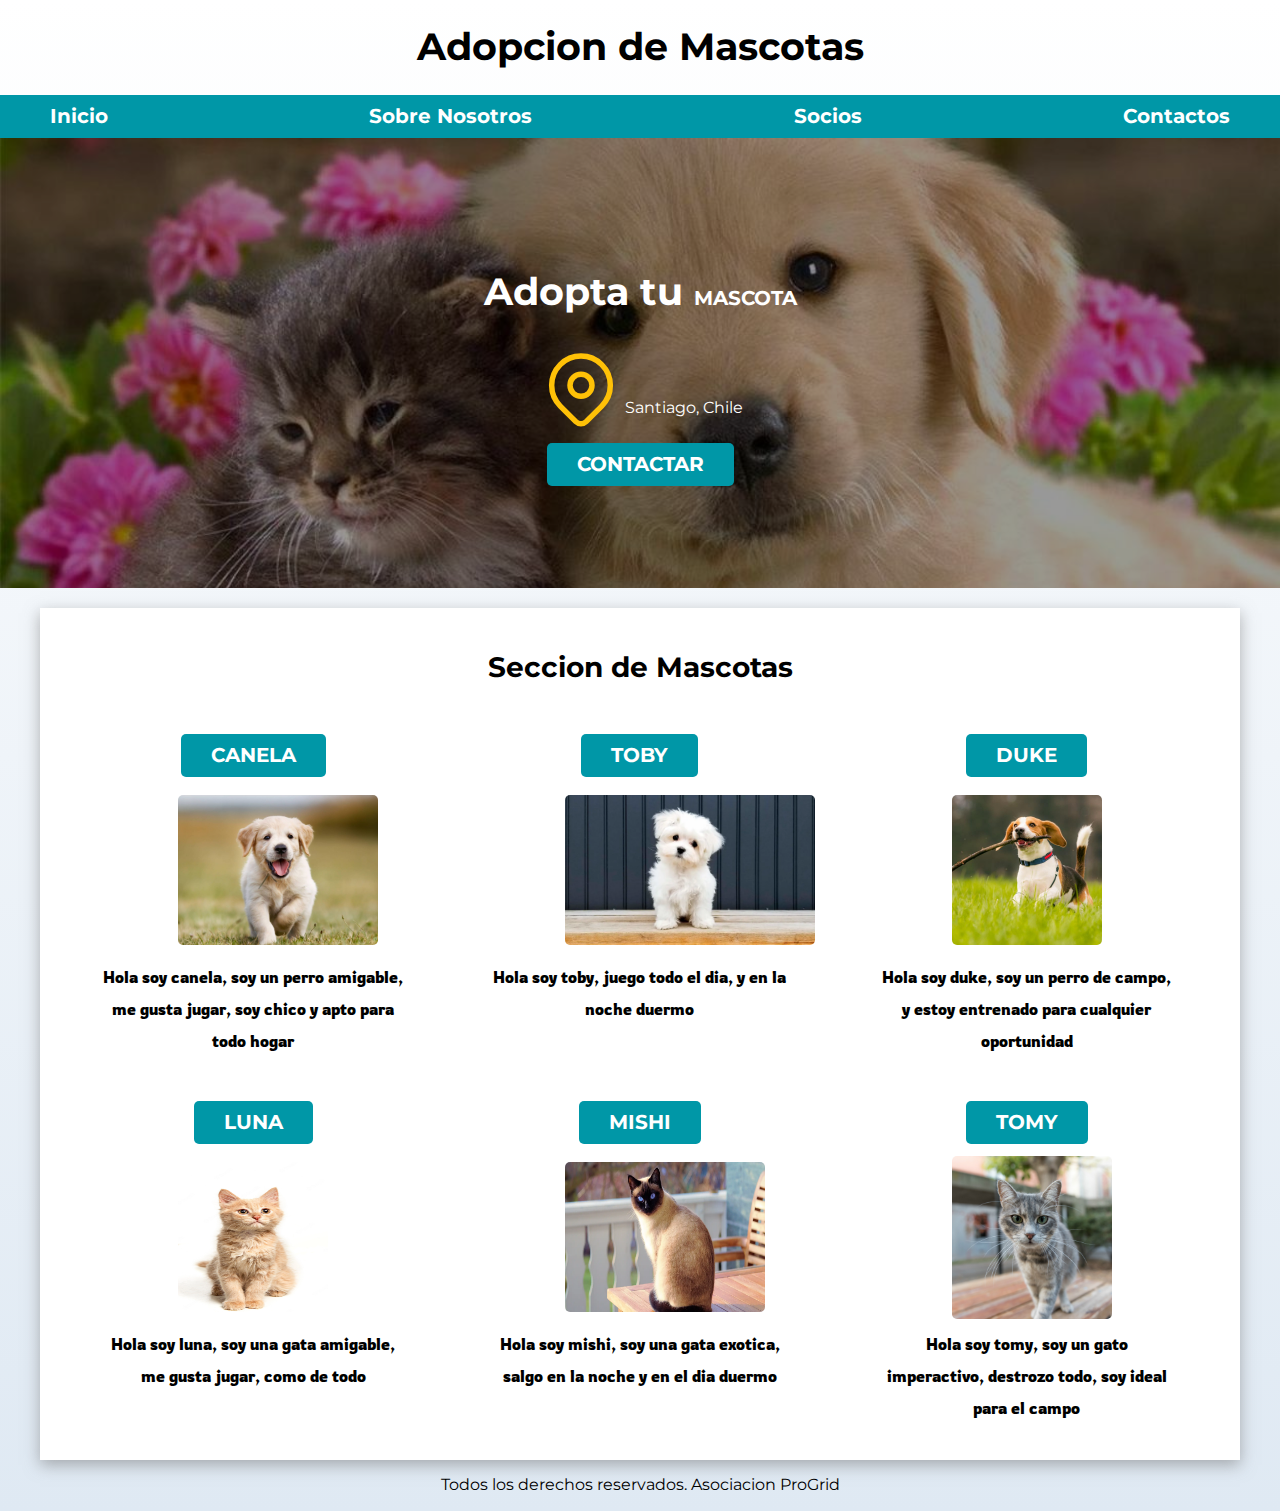
<file: index.html>
<!DOCTYPE html>
<html lang="en">
<head>
    <meta charset="UTF-8">
    <meta http-equiv="X-UA-Compatible" content="IE=edge">
    <meta name="viewport" content="width=device-width, initial-scale=1.0">
    <link rel="stylesheet" href="css/normalize.css">
    <link rel="preconnect" href="https://fonts.googleapis.com"><link rel="preconnect" href="https://fonts.gstatic.com" crossorigin><link href="https://fonts.googleapis.com/css2?family=Montserrat:wght@400;700&display=swap" rel="stylesheet">
    <link rel="preconnect" href="https://fonts.googleapis.com"><link rel="preconnect" href="https://fonts.gstatic.com" crossorigin><link href="https://fonts.googleapis.com/css2?family=Rowdies&display=swap" rel="stylesheet">
    <link rel="stylesheet" href="css/style.css">
    <title>Inicio</title>
</head>

<body>

    <header>
        <h1 class="titulo">Adopcion de Mascotas</h1>
    </header>
    <div class="nav-bg">
        <nav class="nav-first container">
            <a href="index.html">Inicio</a>
            <a href="#">Sobre Nosotros</a>
            <a href="#">Socios</a>
            <a href="contacto.html">Contactos</a>
        </nav>
    </div>

    <section class="hero">
        <div class="contents-hero">
            <h2 class="titulo">Adopta tu <span>MASCOTA</span></h2>
            <div class="ubication">
                <svg xmlns="http://www.w3.org/2000/svg" class="icon icon-tabler icon-tabler-map-pin" width="88" height="88" viewBox="0 0 24 24" stroke-width="1.5" stroke="#ffc107" fill="none" stroke-linecap="round" stroke-linejoin="round">
                    <path stroke="none" d="M0 0h24v24H0z" fill="none"/>
                    <circle cx="12" cy="11" r="3" />
                    <path d="M17.657 16.657l-4.243 4.243a2 2 0 0 1 -2.827 0l-4.244 -4.243a8 8 0 1 1 11.314 0z" />
                </svg>
                <p>Santiago, Chile</p>
            </div>
            <a class="bottom" href="https://wa.me/+56930225709">Contactar</a>
        </div>
    </section>

    <main class="container shade">
        <h2>Seccion de Mascotas</h2>
        <div class="services">
            <section class="service">
                <h3>
                    <div class="bottom">
                        <a class="link" href="canela.html">CANELA</a> 
                    </div>
                    
                    </h3>
                <div class="icons">
                    <img src="img/canela.jpg" alt="imagen" width="200px">
                </div>
                <p>Hola soy canela, soy un perro amigable,
                    me gusta jugar, soy chico y apto para todo hogar</p>
            </section>

            <section class="service">
                <h3>
                    <div  class="bottom">
                        <a class="link" href="toby.html">TOBY</a> 
                    </div>
                </h3>
                 <div class="icons">
                    <img src="img/toby.webp" alt="imagen" width="250px">
                </div>
                <p>Hola soy toby, juego todo el dia,
                    y en la noche duermo </p>
            </section>

            <section class="service">
                <h3>
                    <div class="bottom">
                       <a class="link" href="duke.html">DUKE</a> 
                    </div>
                </h3>
                <div class="icons">
                    <img src="img/duke.jpg" alt="imagen" width="150px">
                </div>
                <p>Hola soy duke, soy un perro de campo,
                    y estoy entrenado para cualquier oportunidad</p>
            </section>

            <section class="service">
                <h3>
                    <div class="bottom">
                       <a class="link" href="luna.html">LUNA</a> 
                    </div>
                </h3>
                <div class="icons">
                    <img src="img/luna.webp" alt="imagen" width="150px" height="150px">
                </div>
                <p>Hola soy luna, soy una gata amigable, 
                    me gusta jugar, como de todo</p>
            </section>

            <section class="service">
                <h3>
                    <div class="bottom">
                       <a class="link" href="mishi.html">MISHI</a> 
                    </div>
                </h3>
                <div class="icons">
                    <img src="img/mishi.webp" alt="imagen" width="200px" height="150px">
                </div>
                <p>Hola soy mishi, soy una gata exotica,
                    salgo en la noche y en el dia duermo</p>
            </section>

            <section class="service">
                <h3>
                    <div class="bottom">
                       <a class="link" href="tomy.html">TOMY</a> 
                    </div>
                </h3>
                <div class="icons">
                    <img src="img/tomy.jpg" alt="imagen" width="160px">
                </div>
                <p>Hola soy tomy, soy un gato imperactivo,
                    destrozo todo, soy ideal para el campo</p>
            </section>
        </div> <!--service--> 
    </main>

    <footer class="footer">
        <p>Todos los derechos reservados. Asociacion ProGrid</p>
    </footer>
</body>
</html>
</file>
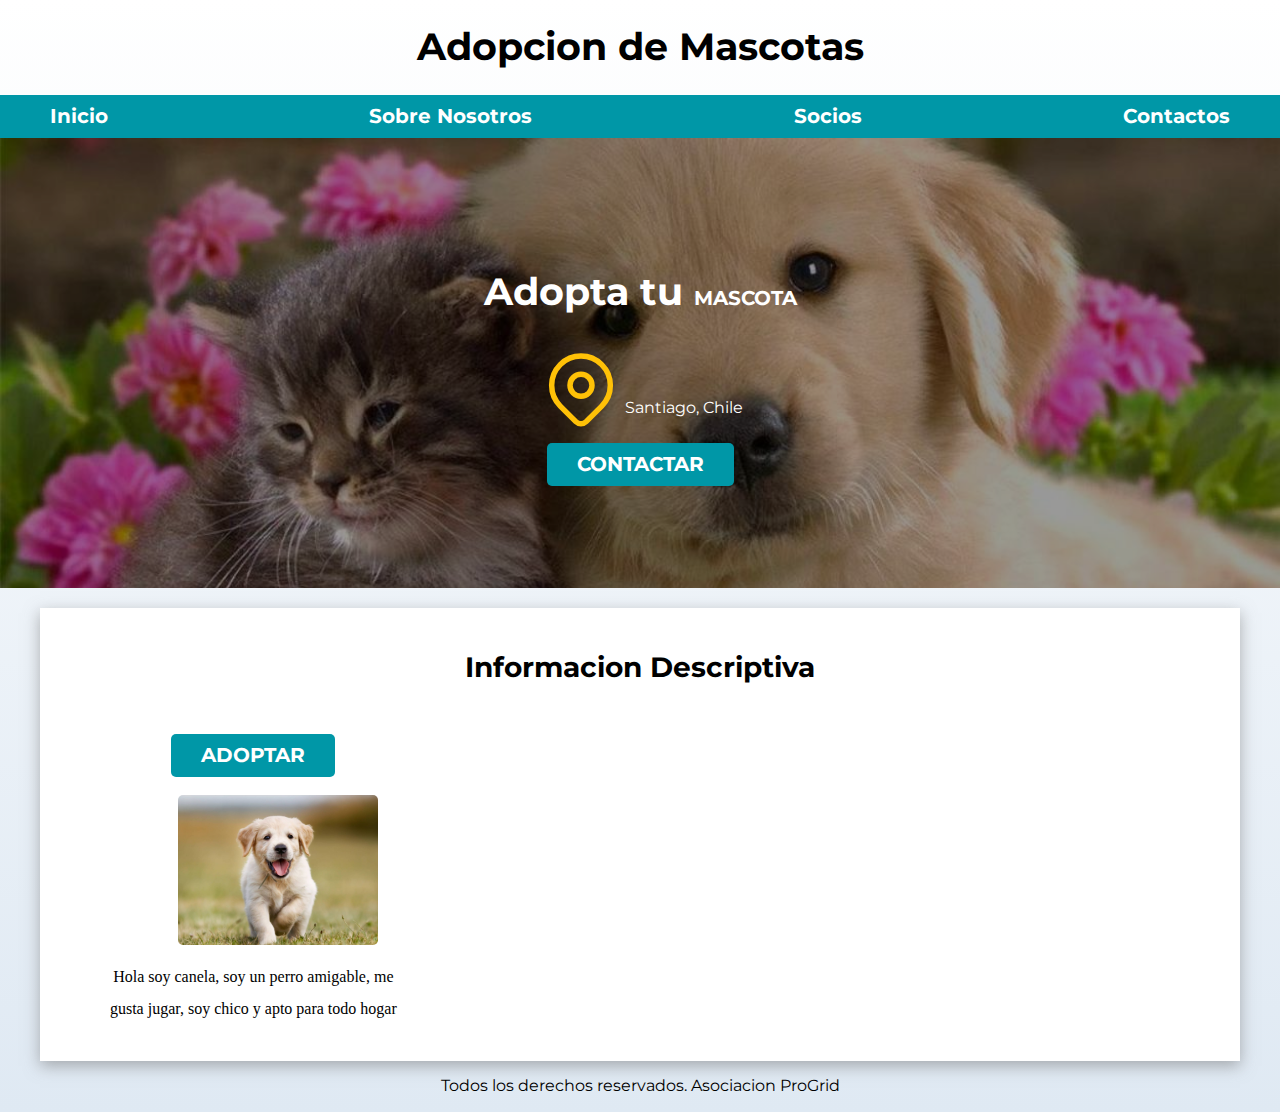
<file: canela.html>
<!DOCTYPE html>
<html lang="en">
<head>
    <meta charset="UTF-8">
    <meta http-equiv="X-UA-Compatible" content="IE=edge">
    <meta name="viewport" content="width=device-width, initial-scale=1.0">
    <link rel="stylesheet" href="css/normalize.css">
    <link rel="preconnect" href="https://fonts.googleapis.com"><link rel="preconnect" href="https://fonts.gstatic.com" crossorigin><link href="https://fonts.googleapis.com/css2?family=Montserrat:wght@400;700&display=swap" rel="stylesheet">
    <link rel="stylesheet" href="css/style.css">
    <title>Inicio</title>
</head>

<body>

    <header>
        <h1 class="titulo">Adopcion de Mascotas</h1>
    </header>
    <div class="nav-bg">
        <nav class="nav-first container">
            <a href="index.html">Inicio</a>
            <a href="#">Sobre Nosotros</a>
            <a href="#">Socios</a>
            <a href="contacto.html">Contactos</a>
        </nav>
    </div>

    <section class="hero">
        <div class="contents-hero">
            <h2 class="titulo">Adopta tu <span>MASCOTA</span></h2>
            <div class="ubication">
                <svg xmlns="http://www.w3.org/2000/svg" class="icon icon-tabler icon-tabler-map-pin" width="88" height="88" viewBox="0 0 24 24" stroke-width="1.5" stroke="#ffc107" fill="none" stroke-linecap="round" stroke-linejoin="round">
                    <path stroke="none" d="M0 0h24v24H0z" fill="none"/>
                    <circle cx="12" cy="11" r="3" />
                    <path d="M17.657 16.657l-4.243 4.243a2 2 0 0 1 -2.827 0l-4.244 -4.243a8 8 0 1 1 11.314 0z" />
                </svg>
                <p>Santiago, Chile</p>
            </div>
            <a class="bottom" href="https://wa.me/+56930225709">Contactar</a>
        </div>
    </section>

    <main class="container shade">
        <h2>Informacion Descriptiva</h2>
        <div class="services">
            <section class="service">
                <h3>
                    <div class="bottom">
                        <a class="link" href="#">ADOPTAR</a> 
                    </div>
                    
                    </h3>
                <div class="icons">
                    <img src="img/canela.jpg" alt="imagen" width="200px">
                </div>
                <p>Hola soy canela, soy un perro amigable,
                    me gusta jugar, soy chico y apto para todo hogar</p>
            </section>
        </div> <!--service--> 
    </main>

    <footer class="footer">
        <p>Todos los derechos reservados. Asociacion ProGrid</p>
    </footer>
</body>
</html>
</file>
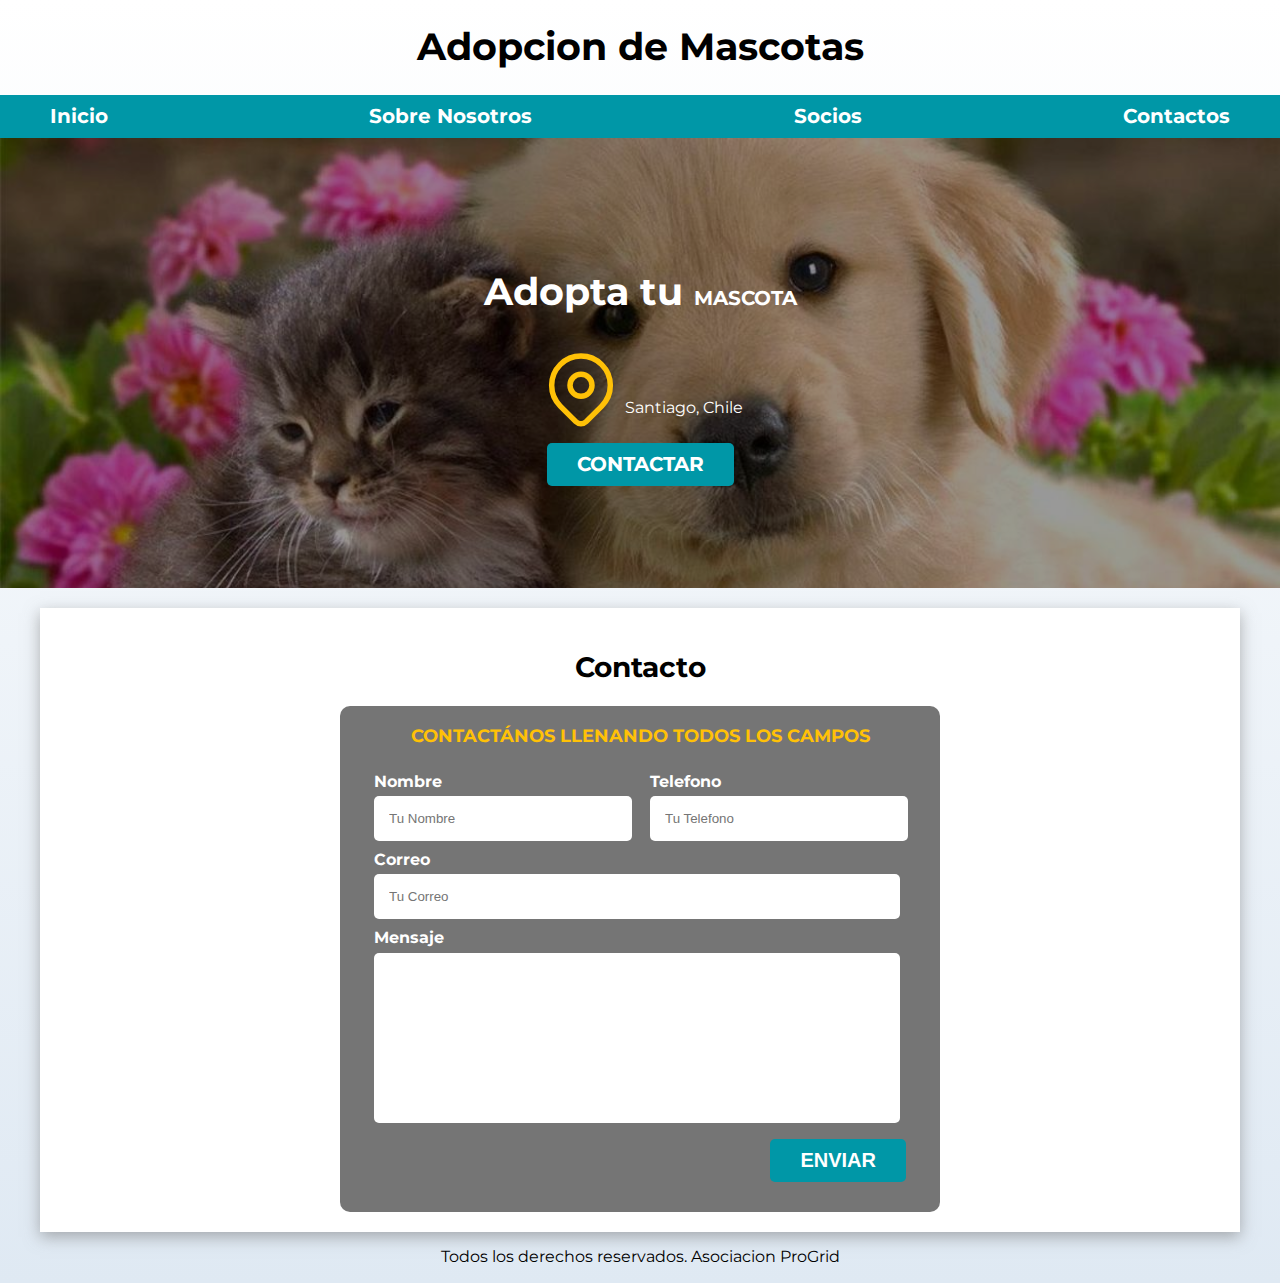
<file: contacto.html>
<!DOCTYPE html>
<html lang="en">
<head>
    <meta charset="UTF-8">
    <meta http-equiv="X-UA-Compatible" content="IE=edge">
    <meta name="viewport" content="width=device-width, initial-scale=1.0">
    <link rel="preload" href="css/normalize.css" as="style">
    <link rel="stylesheet" href="css/normalize.css">
    <link rel="preload" href="css/style.css" as="style">
    <link rel="stylesheet" href="css/style.css">
    <link rel="preconnect" href="https://fonts.googleapis.com"><link rel="preconnect" href="https://fonts.gstatic.com" crossorigin><link href="https://fonts.googleapis.com/css2?family=Montserrat:wght@400;700&display=swap" rel="stylesheet">
    <title>Diseñador Freelancer</title>
</head>
<body>
    <header>
        <h1 class="titulo">Adopcion de Mascotas</h1>
    </header>

    <div class="nav-bg">
        <nav class="nav-first container">
            <a href="index.html">Inicio</a>
            <a href="#">Sobre Nosotros</a>
            <a href="#">Socios</a>
            <a href="">Contactos</a>
        </nav>
    </div>

    <section class="hero">
        <div class="contents-hero">
            <h2 class="titulo">Adopta tu <span>MASCOTA</span></h2>
            <div class="ubication">
                <svg xmlns="http://www.w3.org/2000/svg" class="icon icon-tabler icon-tabler-map-pin" width="88" height="88" viewBox="0 0 24 24" stroke-width="1.5" stroke="#ffc107" fill="none" stroke-linecap="round" stroke-linejoin="round">
                    <path stroke="none" d="M0 0h24v24H0z" fill="none"/>
                    <circle cx="12" cy="11" r="3" />
                    <path d="M17.657 16.657l-4.243 4.243a2 2 0 0 1 -2.827 0l-4.244 -4.243a8 8 0 1 1 11.314 0z" />
                </svg>
                <p>Santiago, Chile</p>
            </div>
            <a class="bottom" href="https://wa.me/+56930225709">Contactar</a>
        </div>
    </section>

    <main class="container shade">

        <section>
            <h2>Contacto</h2>
            <form class="form">
                <fieldset>
                    <legend>Contactános llenando todos los campos</legend>

                    <div class="container-camp">
                        <div class="camp">
                            <label>Nombre</label>
                            <input class="input-text" type="text" placeholder="Tu Nombre">
                        </div>
    
                        <div class="camp">
                            <label>Telefono</label>
                            <input class="input-text" type="tel" placeholder="Tu Telefono">
                        </div>
    
                        <div class="camp">
                            <label>Correo</label>
                            <input class="input-text" type="email" placeholder="Tu Correo">
                        </div>
    
                        <div class="camp">
                            <label>Mensaje</label>
                            <textarea class="input-text"></textarea>
                        </div>
                    </div>

                    <div class="align-right flex">
                        <input class="bottom w-sm-100" type="submit" value="Enviar">
                    </div>
                </fieldset>
            </form>
        </section>
    </main>
    <footer class="footer">
        <p>Todos los derechos reservados.  Asociacion ProGrid</p>
    </footer>
</body>
</html>
</file>
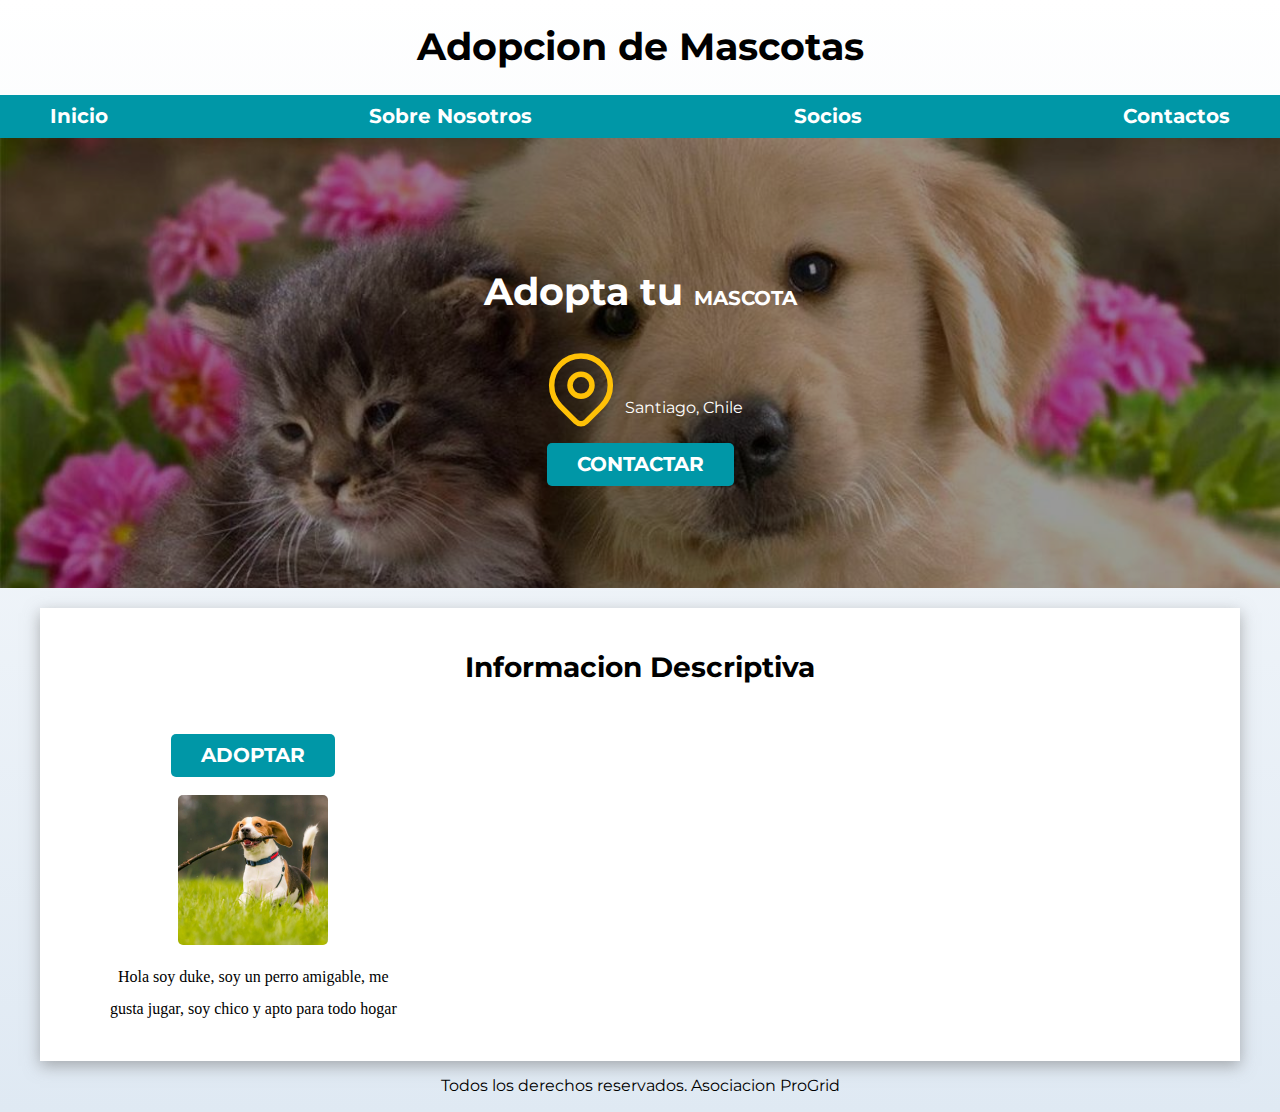
<file: duke.html>
<!DOCTYPE html>
<html lang="en">
<head>
    <meta charset="UTF-8">
    <meta http-equiv="X-UA-Compatible" content="IE=edge">
    <meta name="viewport" content="width=device-width, initial-scale=1.0">
    <link rel="stylesheet" href="css/normalize.css">
    <link rel="preconnect" href="https://fonts.googleapis.com"><link rel="preconnect" href="https://fonts.gstatic.com" crossorigin><link href="https://fonts.googleapis.com/css2?family=Montserrat:wght@400;700&display=swap" rel="stylesheet">
    <link rel="stylesheet" href="css/style.css">
    <title>Inicio</title>
</head>

<body>

    <header>
        <h1 class="titulo">Adopcion de Mascotas</h1>
    </header>
    <div class="nav-bg">
        <nav class="nav-first container">
            <a href="index.html">Inicio</a>
            <a href="#">Sobre Nosotros</a>
            <a href="#">Socios</a>
            <a href="contacto.html">Contactos</a>
        </nav>
    </div>

    <section class="hero">
        <div class="contents-hero">
            <h2 class="titulo">Adopta tu <span>MASCOTA</span></h2>
            <div class="ubication">
                <svg xmlns="http://www.w3.org/2000/svg" class="icon icon-tabler icon-tabler-map-pin" width="88" height="88" viewBox="0 0 24 24" stroke-width="1.5" stroke="#ffc107" fill="none" stroke-linecap="round" stroke-linejoin="round">
                    <path stroke="none" d="M0 0h24v24H0z" fill="none"/>
                    <circle cx="12" cy="11" r="3" />
                    <path d="M17.657 16.657l-4.243 4.243a2 2 0 0 1 -2.827 0l-4.244 -4.243a8 8 0 1 1 11.314 0z" />
                </svg>
                <p>Santiago, Chile</p>
            </div>
            <a class="bottom" href="https://wa.me/+56930225709">Contactar</a>
        </div>
    </section>

    <main class="container shade">
        <h2>Informacion Descriptiva</h2>
        <div class="services">
            <section class="service">
                <h3>
                    <div class="bottom">
                        <a class="link" href="#">ADOPTAR</a> 
                    </div>
                </h3>
                <div class="icons">
                    <img src="img/duke.jpg" alt="imagen" width="150px">
                </div>
                <p>Hola soy duke, soy un perro amigable,
                    me gusta jugar, soy chico y apto para todo hogar</p>
            </section>
        </div> <!--service--> 
    </main>

    <footer class="footer">
        <p>Todos los derechos reservados.  Asociacion ProGrid</p>
    </footer>
</body>
</html>
</file>
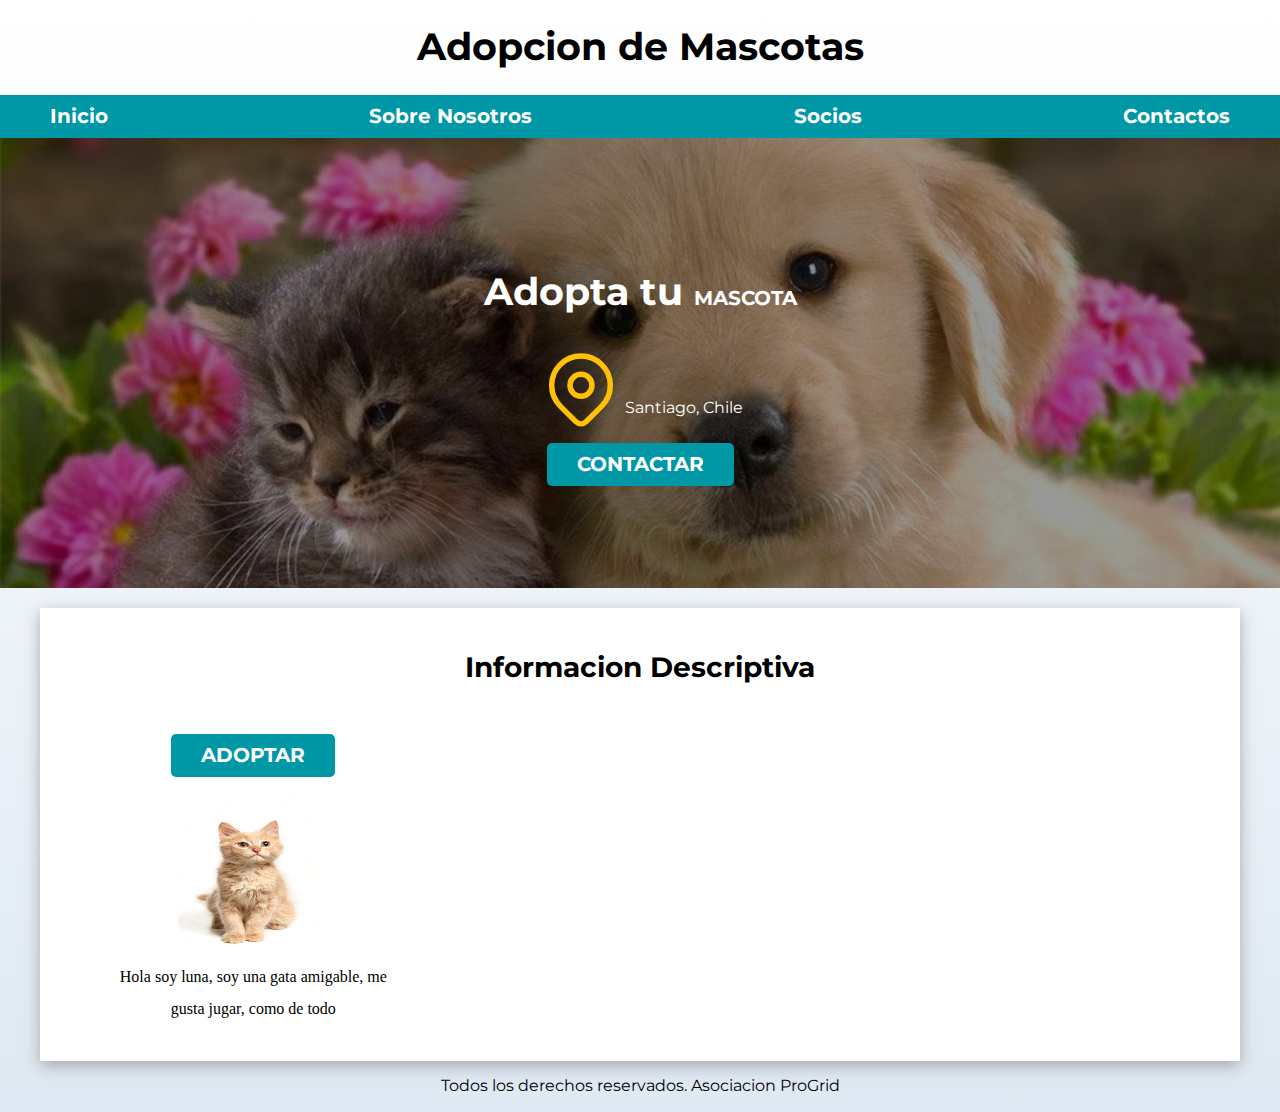
<file: luna.html>
<!DOCTYPE html>
<html lang="en">
<head>
    <meta charset="UTF-8">
    <meta http-equiv="X-UA-Compatible" content="IE=edge">
    <meta name="viewport" content="width=device-width, initial-scale=1.0">
    <link rel="stylesheet" href="css/normalize.css">
    <link rel="preconnect" href="https://fonts.googleapis.com"><link rel="preconnect" href="https://fonts.gstatic.com" crossorigin><link href="https://fonts.googleapis.com/css2?family=Montserrat:wght@400;700&display=swap" rel="stylesheet">
    <link rel="stylesheet" href="css/style.css">
    <title>Inicio</title>
</head>

<body>

    <header>
        <h1 class="titulo">Adopcion de Mascotas</h1>
    </header>
    <div class="nav-bg">
        <nav class="nav-first container">
            <a href="index.html">Inicio</a>
            <a href="#">Sobre Nosotros</a>
            <a href="#">Socios</a>
            <a href="contacto.html">Contactos</a>
        </nav>
    </div>

    <section class="hero">
        <div class="contents-hero">
            <h2 class="titulo">Adopta tu <span>MASCOTA</span></h2>
            <div class="ubication">
                <svg xmlns="http://www.w3.org/2000/svg" class="icon icon-tabler icon-tabler-map-pin" width="88" height="88" viewBox="0 0 24 24" stroke-width="1.5" stroke="#ffc107" fill="none" stroke-linecap="round" stroke-linejoin="round">
                    <path stroke="none" d="M0 0h24v24H0z" fill="none"/>
                    <circle cx="12" cy="11" r="3" />
                    <path d="M17.657 16.657l-4.243 4.243a2 2 0 0 1 -2.827 0l-4.244 -4.243a8 8 0 1 1 11.314 0z" />
                </svg>
                <p>Santiago, Chile</p>
            </div>
            <a class="bottom" href="https://wa.me/+56930225709">Contactar</a>
        </div>
    </section>

    <main class="container shade">
        <h2>Informacion Descriptiva</h2>
        <div class="services">
            <section class="service">
                <h3>
                    <div class="bottom">
                        <a class="link" href="#">ADOPTAR</a>  
                    </div>
                </h3>
                <div class="icons">
                    <img src="img/luna.webp" alt="imagen" width="150px" height="150px">
                </div>
                <p>Hola soy luna, soy una gata amigable,
                    me gusta jugar, como de todo</p>
            </section>
        </div> <!--service--> 
    </main>

    <footer class="footer">
        <p>Todos los derechos reservados. Asociacion ProGrid</p>
    </footer>
</body>
</html>
</file>
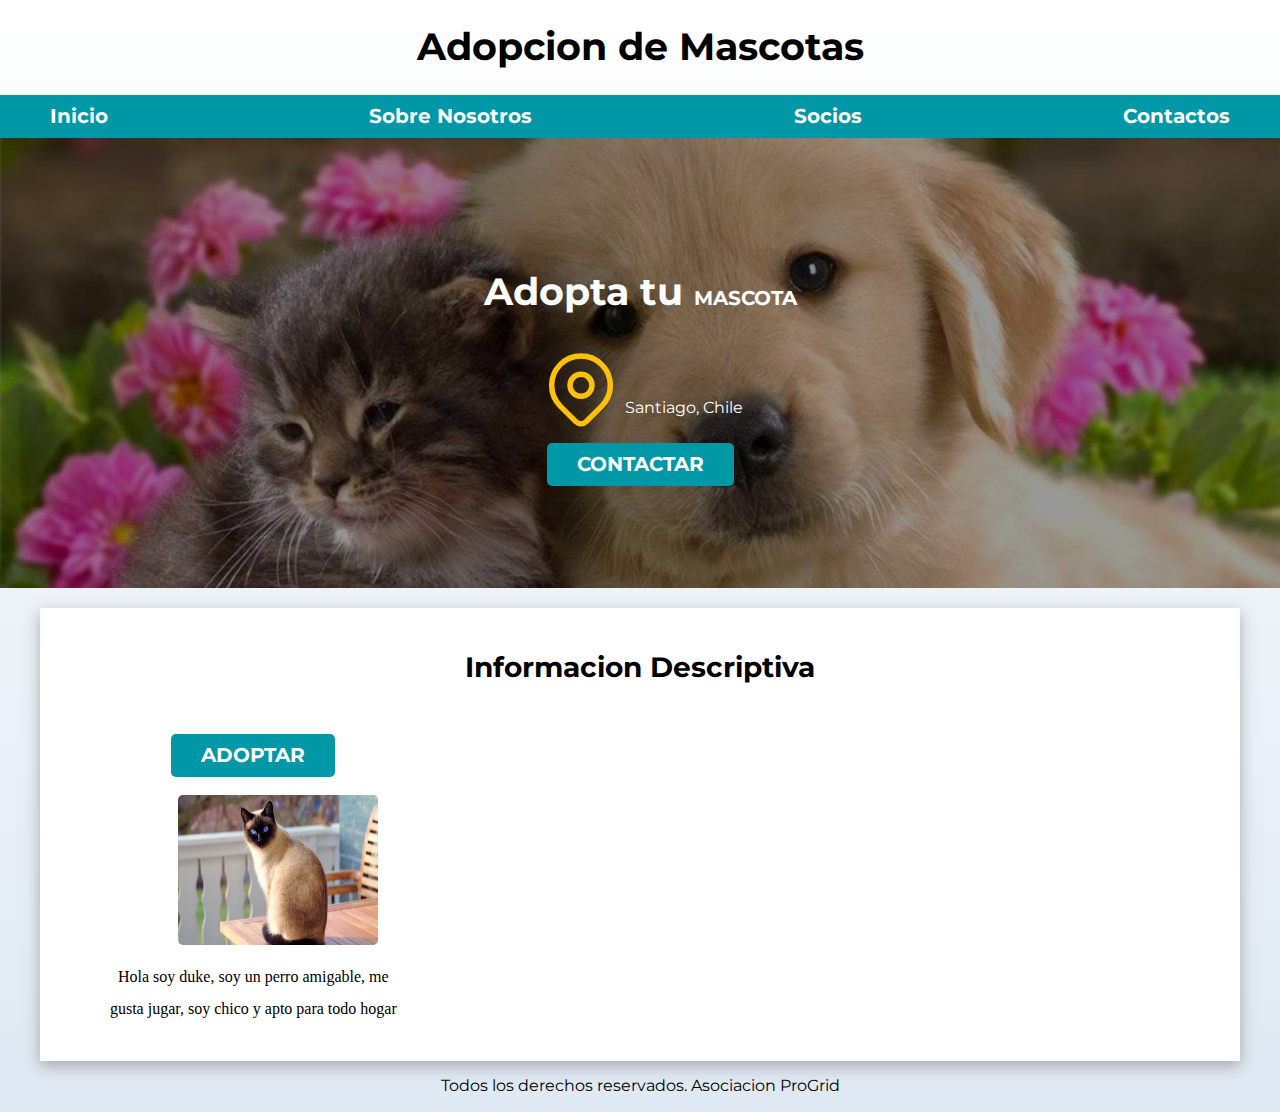
<file: mishi.html>
<!DOCTYPE html>
<html lang="en">
<head>
    <meta charset="UTF-8">
    <meta http-equiv="X-UA-Compatible" content="IE=edge">
    <meta name="viewport" content="width=device-width, initial-scale=1.0">
    <link rel="stylesheet" href="css/normalize.css">
    <link rel="preconnect" href="https://fonts.googleapis.com"><link rel="preconnect" href="https://fonts.gstatic.com" crossorigin><link href="https://fonts.googleapis.com/css2?family=Montserrat:wght@400;700&display=swap" rel="stylesheet">
    <link rel="stylesheet" href="css/style.css">
    <title>Inicio</title>
</head>

<body>

    <header>
        <h1 class="titulo">Adopcion de Mascotas</h1>
    </header>
    <div class="nav-bg">
        <nav class="nav-first container">
            <a href="index.html">Inicio</a>
            <a href="#">Sobre Nosotros</a>
            <a href="#">Socios</a>
            <a href="contacto.html">Contactos</a>
        </nav>
    </div>

    <section class="hero">
        <div class="contents-hero">
            <h2 class="titulo">Adopta tu <span>MASCOTA</span></h2>
            <div class="ubication">
                <svg xmlns="http://www.w3.org/2000/svg" class="icon icon-tabler icon-tabler-map-pin" width="88" height="88" viewBox="0 0 24 24" stroke-width="1.5" stroke="#ffc107" fill="none" stroke-linecap="round" stroke-linejoin="round">
                    <path stroke="none" d="M0 0h24v24H0z" fill="none"/>
                    <circle cx="12" cy="11" r="3" />
                    <path d="M17.657 16.657l-4.243 4.243a2 2 0 0 1 -2.827 0l-4.244 -4.243a8 8 0 1 1 11.314 0z" />
                </svg>
                <p>Santiago, Chile</p>
            </div>
            <a class="bottom" href="https://wa.me/+56930225709">Contactar</a>
        </div>
    </section>

    <main class="container shade">
        <h2>Informacion Descriptiva</h2>
        <div class="services">
            <section class="service">
                <h3>
                    <div class="bottom">
                        <a class="link" href="#">ADOPTAR</a>  
                    </div>
                </h3>
                <div class="icons">
                    <img src="img/mishi.webp" alt="imagen" width="200px" height="150px">
                </div>
                <p>Hola soy duke, soy un perro amigable,
                    me gusta jugar, soy chico y apto para todo hogar</p>
            </section>
        </div> <!--service--> 
    </main>

    <footer class="footer">
        <p>Todos los derechos reservados. Asociacion ProGrid</p>
    </footer>
</body>
</html>
</file>
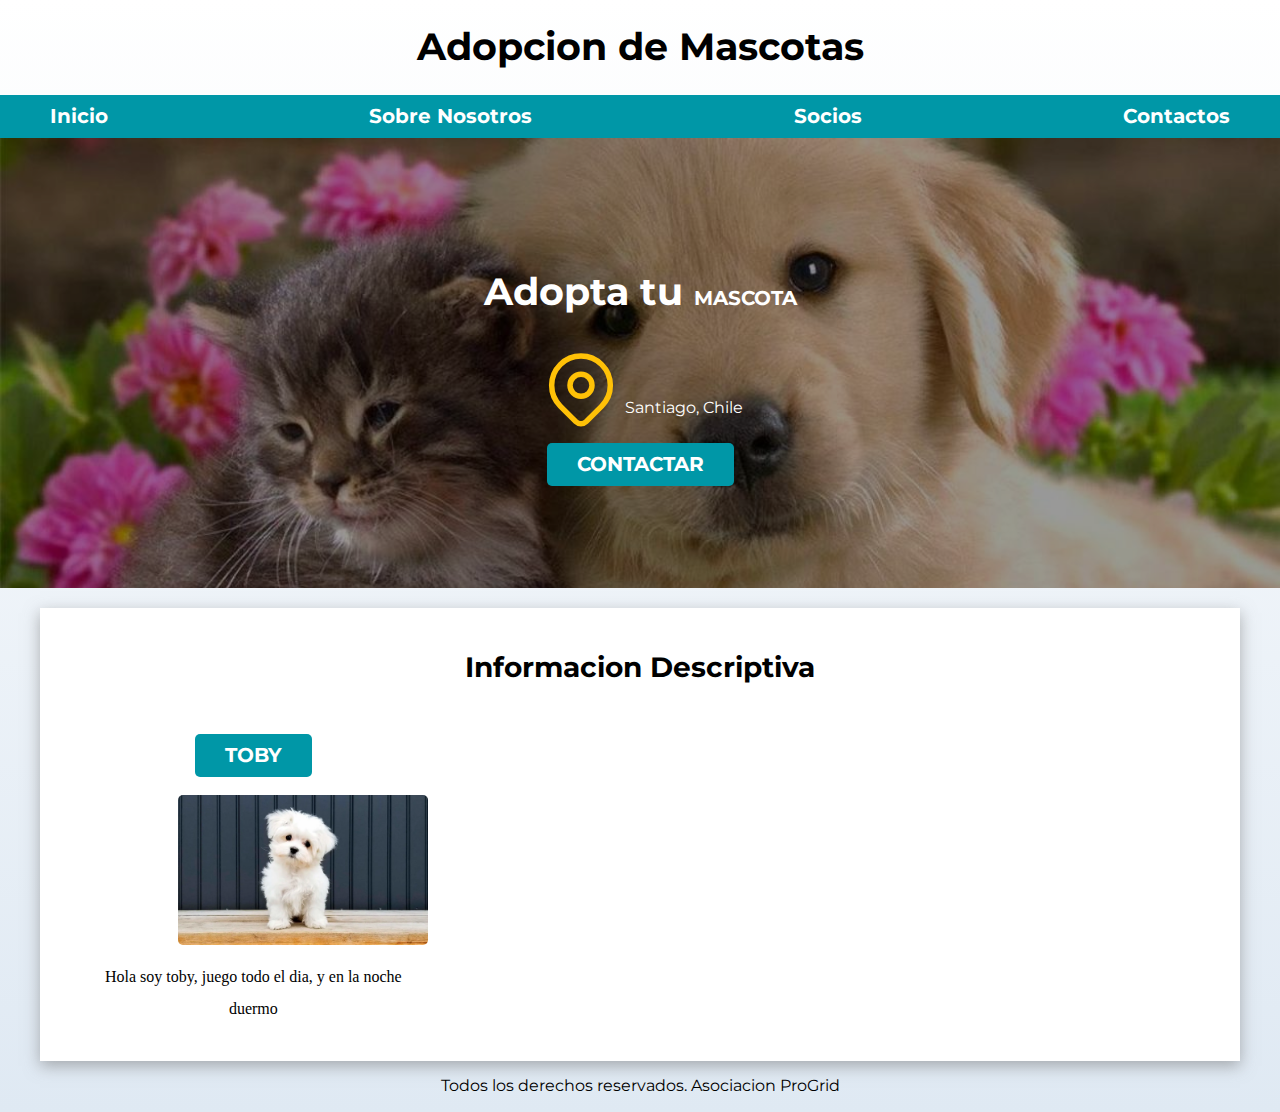
<file: toby.html>
<!DOCTYPE html>
<html lang="en">
<head>
    <meta charset="UTF-8">
    <meta http-equiv="X-UA-Compatible" content="IE=edge">
    <meta name="viewport" content="width=device-width, initial-scale=1.0">
    <link rel="stylesheet" href="css/normalize.css">
    <link rel="preconnect" href="https://fonts.googleapis.com"><link rel="preconnect" href="https://fonts.gstatic.com" crossorigin><link href="https://fonts.googleapis.com/css2?family=Montserrat:wght@400;700&display=swap" rel="stylesheet">
    <link rel="stylesheet" href="css/style.css">
    <title>Inicio</title>
</head>

<body>

    <header>
        <h1 class="titulo">Adopcion de Mascotas</h1>
    </header>
    <div class="nav-bg">
        <nav class="nav-first container">
            <a href="index.html">Inicio</a>
            <a href="#">Sobre Nosotros</a>
            <a href="#">Socios</a>
            <a href="contacto.html">Contactos</a>
        </nav>
    </div>

    <section class="hero">
        <div class="contents-hero">
            <h2 class="titulo">Adopta tu <span>MASCOTA</span></h2>
            <div class="ubication">
                <svg xmlns="http://www.w3.org/2000/svg" class="icon icon-tabler icon-tabler-map-pin" width="88" height="88" viewBox="0 0 24 24" stroke-width="1.5" stroke="#ffc107" fill="none" stroke-linecap="round" stroke-linejoin="round">
                    <path stroke="none" d="M0 0h24v24H0z" fill="none"/>
                    <circle cx="12" cy="11" r="3" />
                    <path d="M17.657 16.657l-4.243 4.243a2 2 0 0 1 -2.827 0l-4.244 -4.243a8 8 0 1 1 11.314 0z" />
                </svg>
                <p>Santiago, Chile</p>
            </div>
            <a class="bottom" href="https://wa.me/+56930225709">Contactar</a>
        </div>
    </section>

    <main class="container shade">
        <h2>Informacion Descriptiva</h2>
        <div class="services">
            <section class="service">
                <h3>
                    <div  class="bottom">
                        <a class="link" href="toby.html">TOBY</a> 
                    </div>
                </h3>
                <div class="icons">
                    <img src="img/toby.webp" alt="imagen" width="250px">
                </div>
                <p>Hola soy toby, juego todo el dia,
                    y en la noche duermo </p>
            </section>
        </div>
    </main>

    <footer class="footer">
        <p>Todos los derechos reservados. Asociacion ProGrid</p>
    </footer>
</body>
</html>
</file>
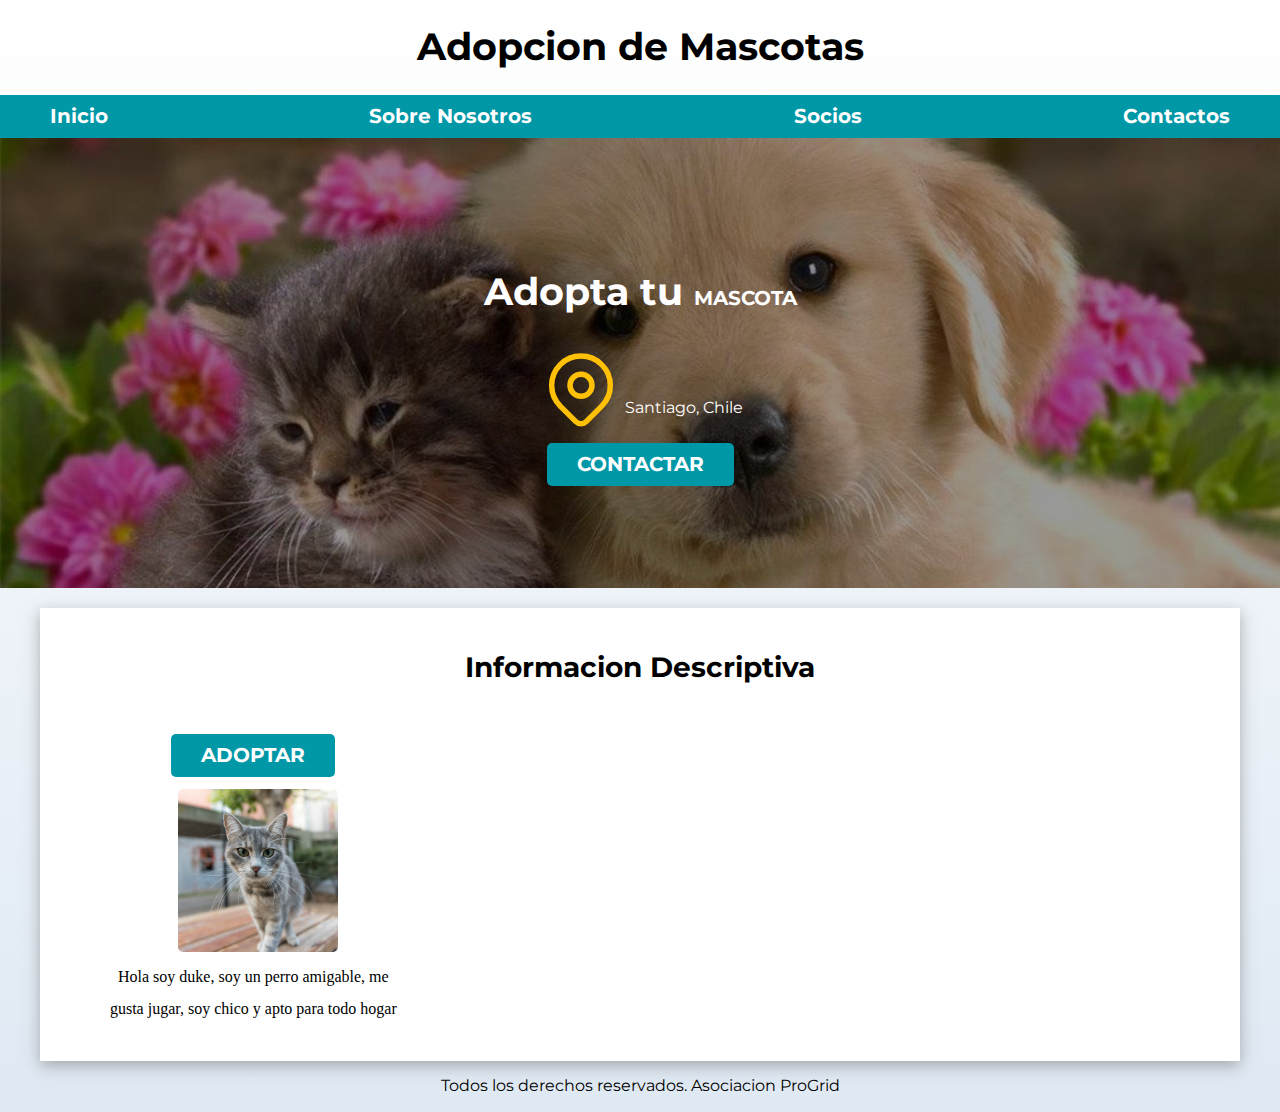
<file: tomy.html>
<!DOCTYPE html>
<html lang="en">
<head>
    <meta charset="UTF-8">
    <meta http-equiv="X-UA-Compatible" content="IE=edge">
    <meta name="viewport" content="width=device-width, initial-scale=1.0">
    <link rel="stylesheet" href="css/normalize.css">
    <link rel="preconnect" href="https://fonts.googleapis.com"><link rel="preconnect" href="https://fonts.gstatic.com" crossorigin><link href="https://fonts.googleapis.com/css2?family=Montserrat:wght@400;700&display=swap" rel="stylesheet">
    <link rel="stylesheet" href="css/style.css">
    <title>Inicio</title>
</head>

<body>

    <header>
        <h1 class="titulo">Adopcion de Mascotas</h1>
    </header>
    <div class="nav-bg">
        <nav class="nav-first container">
            <a href="index.html">Inicio</a>
            <a href="#">Sobre Nosotros</a>
            <a href="#">Socios</a>
            <a href="contacto.html">Contactos</a>
        </nav>
    </div>

    <section class="hero">
        <div class="contents-hero">
            <h2 class="titulo">Adopta tu <span>MASCOTA</span></h2>
            <div class="ubication">
                <svg xmlns="http://www.w3.org/2000/svg" class="icon icon-tabler icon-tabler-map-pin" width="88" height="88" viewBox="0 0 24 24" stroke-width="1.5" stroke="#ffc107" fill="none" stroke-linecap="round" stroke-linejoin="round">
                    <path stroke="none" d="M0 0h24v24H0z" fill="none"/>
                    <circle cx="12" cy="11" r="3" />
                    <path d="M17.657 16.657l-4.243 4.243a2 2 0 0 1 -2.827 0l-4.244 -4.243a8 8 0 1 1 11.314 0z" />
                </svg>
                <p>Santiago, Chile</p>
            </div>
            <a class="bottom" href="https://wa.me/+56930225709">Contactar</a>
        </div>
    </section>

    <main class="container shade">
        <h2>Informacion Descriptiva</h2>
        <div class="services">
            <section class="service">
                <h3>
                    <div class="bottom">
                       <a class="link" href="#">ADOPTAR</a> 
                    </div>
                </h3>
                <div class="icons">
                    <img src="img/tomy.jpg" alt="imagen" width="160px">
                </div>
                <p>Hola soy duke, soy un perro amigable,
                    me gusta jugar, soy chico y apto para todo hogar</p>
            </section>
        </div> <!--service--> 
    </main>

    <footer class="footer">
        <p>Todos los derechos reservados. Asociacion ProGrid</p>
    </footer>
</body>
</html>
</file>
<file: css/style.css>
html {
    font-size: 62.5%;
    box-sizing: border-box;
    scroll-snap-type: y proximity;
}

*, *::before, *::after {
    box-sizing: inherit;
}

body {
    font-size: 16px;
    font-family: 'Montserrat', sans-serif;
    background-image: linear-gradient(to top, #DFE9F3 0%, white 100%);
}

h1 {
    font-size: 3.8rem;
}

h2 {
    font-size: 2.8rem;
}

h3 {
    font-size: 1.8rem;
}

h1,h2,h3 {
    text-align: center;
}


.titulo {
    text-align: center;
    font-size: 3.8rem;
}

.titulo span {
    font-size: 2rem;
}

.container {
    max-width: 120rem;
    margin: 0 auto;
}

.bottom{
    background-color: #0097A7;
    color: white;
    padding: 1rem 3rem;
    margin-top: 1rem;
    text-decoration: none;
    font-size: 2rem;
    text-transform: uppercase;
    font-weight: 700;
    border-radius: .5rem;
    width: 90%;
    text-align: center;
    border: none;
}

.bottom:hover {
    cursor: pointer;
}

@media (min-width: 768px) {
    .bottom {
        width:auto;
    }
}

.shade {
    -webkit-box-shadow: 0px 5px 15px 0px rgba(112,112,112,0.54);
    -moz-box-shadow: 0px 5px 15px 0px rgba(112,112,112,0.54);
    box-shadow: 0px 5px 15px 0px rgba(112,112,112,0.54);
    background-color: white;
    padding: 2rem;
}

.w-sm-100 {
    width: 100%;
}

@media (min-width: 768px) {
    .w-sm-100 {
        width: auto;
    }
}

.flex {
    display: flex;
}

.align-right {
    justify-content: flex-end;
} 

/* Navegacion Principal*/
.nav-bg {
    background-color: #0097A7;
}

.nav-first {
    display: flex;
    flex-direction: column;
}

@media (min-width: 768px) {
    .nav-first {
        flex-direction: row;
        justify-content: space-between;
    }
}

.nav-first a {
    color: white;
    text-decoration: none;
    font-size: 2rem;
    font-weight: 700;
    padding: 1rem;
}

.nav-first a:hover {
     background-color: #ffc107;
     color: black;
}

.hero {
    background-image: url(../img/perroygato.jpg);
    background-repeat: no-repeat;
    background-size: cover;
    height: 450px;
    position: relative;
    margin-bottom: 2rem;
}

.contents-hero {
    position: absolute;
    background-color: rgba(0, 0, 0, .4);
    background-color: rgb(0, 0, 0/ 40%);
    width: 100%;
    height: 100%;

    display: flex;
    flex-direction: column;
    align-items: center;
    justify-content: center;
}

.contents-hero h2,
.contents-hero p {
    color: white;
}

.ubication {
    display: flex;
    align-items: flex-end;
}

.contents-hero ubication{
    display: flex;
    align-items: flex-end;
}

.services,
.nav-first {
    scroll-snap-align: center;
    scroll-snap-stop: always;
}

@media (min-width: 768px) {
    .services {
        display: grid;
        grid-template-columns: repeat(3, 1fr);
        
    } 
}

.service {
    display: flex;
    flex-direction: column;
    align-items: center;

}

.service h3 {
    color: #0097A7;
    font-weight: normal;
    text-align: center;
}

.service p {
    line-height: 2;
    text-align: center;
    width: 30rem;
    font-family: 'Rowdies', cursive;
}

.service .icons {
    height: 15rem;
    width: 15rem;
    background-color: #ffc107;
    border-radius: 50%;
    display: flex;
    justify-content: space-evenly;
    align-items: center;
}

/** Contact**/

.form {
    background-color: #757575;
    width: min(60rem, 100%); /** Utilizar el valor mas pequeño**/
    margin: 0 auto;
    padding: 2rem;
    border-radius: 1rem;
}

.form fieldset{
    border: none;
}

.form legend {
    text-align: center;
    font-size: 1.8rem;
    text-transform: uppercase;
    color: #ffc107;
    font-weight: 700;
    margin-bottom: 2rem;
}

@media (min-width: 768px) {
    .container-camp {
        display: grid;
        grid-template-columns: 50% 50%;
        grid-template-rows: auto auto 20rem;
        column-gap: 1rem;
    }

    .camp:nth-child(3),
    .camp:nth-child(4) {
    grid-column: 1 / 3;
    }
}

.camp {
    margin-bottom: 1rem;
}

.camp label {
    color: white;
    font-weight: bold;
    margin-bottom: .5rem;
    display: block;
}

.camp textarea {
    height: 17rem;
    resize: none;
}

.input-text {
    width: 97%;
    border: none;
    padding: 1.5rem;
    border-radius: .5rem;
}

.footer {
    text-align: center;
}

.link {
    text-decoration: none;
    color: white;
}

.service img {
    border-radius: .5rem;
}
</file>
